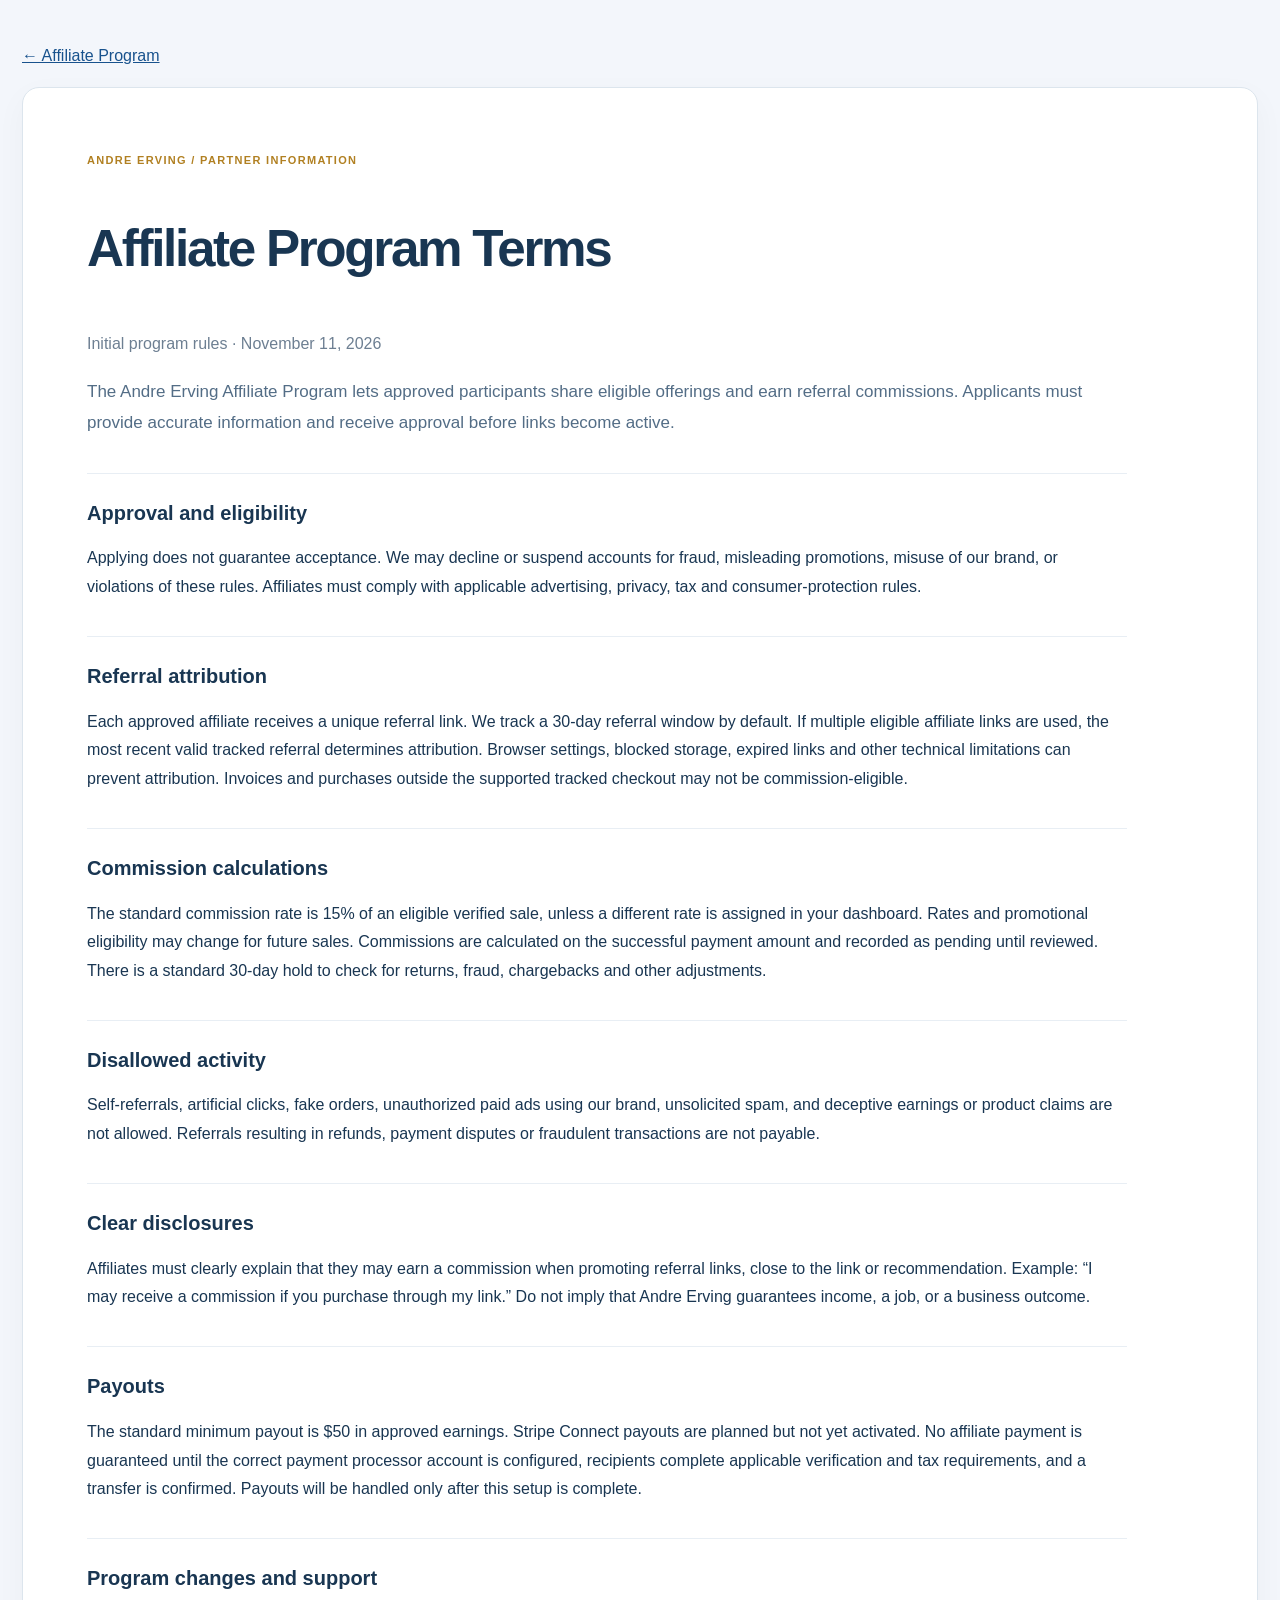
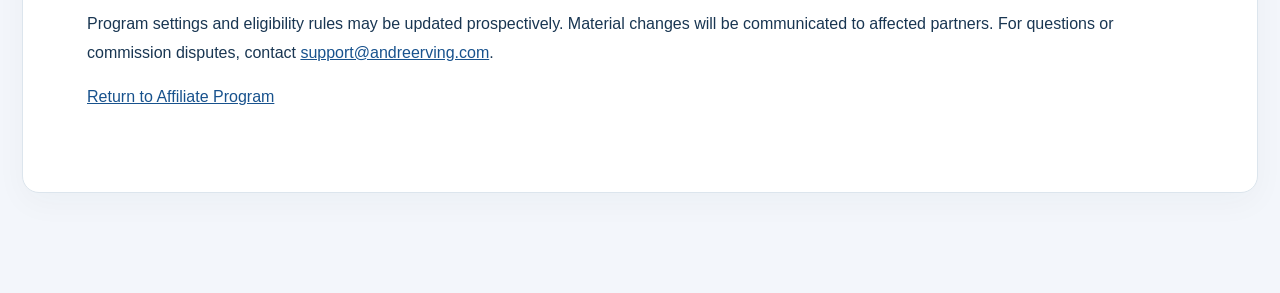
<file: affiliate-terms.html>
<!doctype html><html lang="en"><head><meta charset="utf-8"><meta name="viewport" content="width=device-width,initial-scale=1"><meta name="robots" content="noindex,nofollow"><title>Affiliate Program Terms | Andre Erving</title><link rel="icon" href="/favicon.svg"><style>body{margin:0;font:16px/1.5 Arial,sans-serif;background:#f3f6fb;color:#193652}a{color:#18528d}.aff-terms{max-width:1450px;margin:42px auto 100px;padding:0 22px;color:#193652}.aff-terms h1{font-size:clamp(32px,4vw,54px);letter-spacing:-.045em}.aff-terms article{background:#fff;border:1px solid #dce5ed;padding:clamp(30px,5vw,66px);border-radius:17px;box-shadow:0 10px 32px #112b4509}.aff-terms article>p,.aff-terms article>h2{max-width:1040px}.aff-terms article>h2{border-top:1px solid #e8eef4;padding-top:24px;margin-top:34px}.aff-terms h2{font-size:20px;margin-top:28px}.aff-terms p,.aff-terms li{line-height:1.8}.aff-terms .sub{color:#6d7f92}.aff-terms .legal-kicker{font-weight:850;letter-spacing:.12em;color:#b18022;font-size:11px}.aff-terms .terms-intro{font-size:17px;color:#536d86;line-height:1.85}@media(max-width:600px){.aff-terms article{padding:20px}}</style></head><body><main class="aff-terms"><p><a href="https://andreerving.com/affiliate.html">← Affiliate Program</a></p><article><div class="legal-kicker">ANDRE ERVING / PARTNER INFORMATION</div><h1>Affiliate Program Terms</h1><p class="sub">Initial program rules · November 11, 2026</p><p class="terms-intro">The Andre Erving Affiliate Program lets approved participants share eligible offerings and earn referral commissions. Applicants must provide accurate information and receive approval before links become active.</p><h2>Approval and eligibility</h2><p>Applying does not guarantee acceptance. We may decline or suspend accounts for fraud, misleading promotions, misuse of our brand, or violations of these rules. Affiliates must comply with applicable advertising, privacy, tax and consumer-protection rules.</p><h2>Referral attribution</h2><p>Each approved affiliate receives a unique referral link. We track a 30-day referral window by default. If multiple eligible affiliate links are used, the most recent valid tracked referral determines attribution. Browser settings, blocked storage, expired links and other technical limitations can prevent attribution. Invoices and purchases outside the supported tracked checkout may not be commission-eligible.</p><h2>Commission calculations</h2><p>The standard commission rate is 15% of an eligible verified sale, unless a different rate is assigned in your dashboard. Rates and promotional eligibility may change for future sales. Commissions are calculated on the successful payment amount and recorded as pending until reviewed. There is a standard 30-day hold to check for returns, fraud, chargebacks and other adjustments.</p><h2>Disallowed activity</h2><p>Self-referrals, artificial clicks, fake orders, unauthorized paid ads using our brand, unsolicited spam, and deceptive earnings or product claims are not allowed. Referrals resulting in refunds, payment disputes or fraudulent transactions are not payable.</p><h2>Clear disclosures</h2><p>Affiliates must clearly explain that they may earn a commission when promoting referral links, close to the link or recommendation. Example: “I may receive a commission if you purchase through my link.” Do not imply that Andre Erving guarantees income, a job, or a business outcome.</p><h2>Payouts</h2><p>The standard minimum payout is $50 in approved earnings. Stripe Connect payouts are planned but not yet activated. No affiliate payment is guaranteed until the correct payment processor account is configured, recipients complete applicable verification and tax requirements, and a transfer is confirmed. Payouts will be handled only after this setup is complete.</p><h2>Program changes and support</h2><p>Program settings and eligibility rules may be updated prospectively. Material changes will be communicated to affected partners. For questions or commission disputes, contact <a href="mailto:support@andreerving.com">support@andreerving.com</a>.</p><p><a href="https://andreerving.com/affiliate.html">Return to Affiliate Program</a></p></article></main></body></html>
</file>
